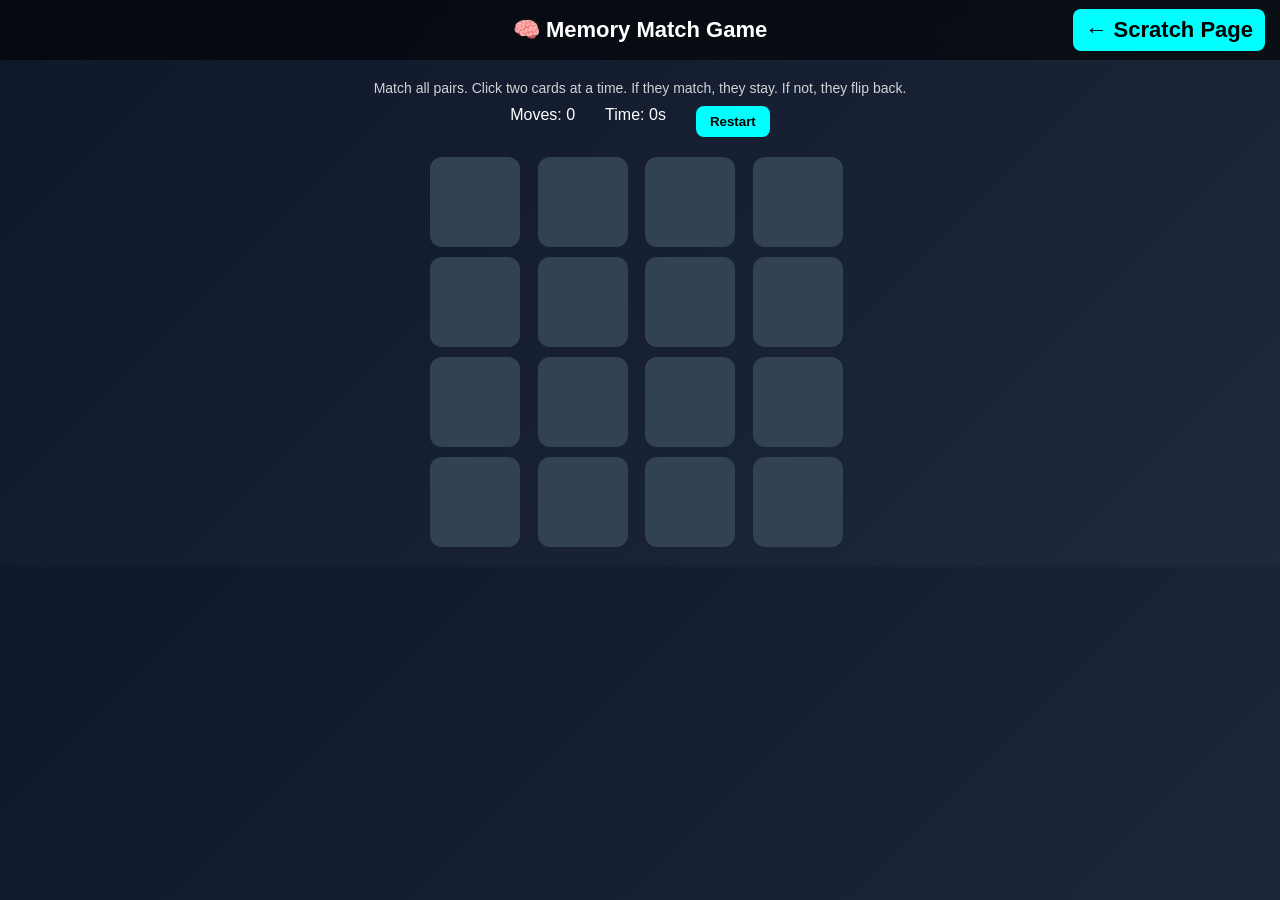
<file: ai.html>
<!DOCTYPE html>
<html lang="en">
<head>
<meta charset="UTF-8">
<title>Memory Match Game</title>

<style>
body {
    margin: 0;
    font-family: Arial, sans-serif;
    background: linear-gradient(135deg, #0f172a, #1e293b);
    color: white;
    text-align: center;
}

/* HEADER BAR */
header {
    position: fixed;
    top: 0;
    width: 100%;
    height: 60px;
    background: rgba(0,0,0,0.6);
    backdrop-filter: blur(10px);
    display: flex;
    align-items: center;
    justify-content: center;
    font-size: 22px;
    font-weight: bold;
}

/* TOP RIGHT BUTTON */
.home-btn {
    position: absolute;
    right: 15px;
    background: cyan;
    color: black;
    padding: 8px 12px;
    border-radius: 8px;
    text-decoration: none;
    font-weight: bold;
    transition: 0.2s;
}

.home-btn:hover {
    background: white;
    transform: scale(1.05);
}

/* INSTRUCTIONS */
.instructions {
    margin-top: 80px;
    font-size: 14px;
    opacity: 0.8;
}

/* HUD */
.hud {
    margin: 10px;
    display: flex;
    justify-content: center;
    gap: 30px;
}

/* BUTTON */
button {
    padding: 8px 14px;
    border: none;
    border-radius: 8px;
    background: cyan;
    cursor: pointer;
    font-weight: bold;
}

/* BOARD */
.board {
    width: 420px;
    margin: 20px auto;
    display: grid;
    grid-template-columns: repeat(4, 1fr);
    gap: 10px;
}

/* CARDS */
.card {
    width: 90px;
    height: 90px;
    background: #334155;
    display: flex;
    justify-content: center;
    align-items: center;
    font-size: 28px;
    border-radius: 12px;
    cursor: pointer;
    transition: 0.2s;
}

.card:hover {
    transform: scale(1.05);
}

.flipped {
    background: cyan;
    color: black;
}

.matched {
    background: limegreen;
    pointer-events: none;
}
</style>
</head>

<body>

<header>
    🧠 Memory Match Game

    <!-- TOP RIGHT HOME BUTTON -->
    <a href="fromScratch.html" class="home-btn">← Scratch Page</a>
</header>

<div class="instructions">
Match all pairs. Click two cards at a time. If they match, they stay. If not, they flip back.
</div>

<div class="hud">
<div>Moves: <span id="moves">0</span></div>
<div>Time: <span id="time">0</span>s</div>
<button onclick="restart()">Restart</button>
</div>

<div class="board" id="board"></div>

<script>
const board = document.getElementById("board");
const movesEl = document.getElementById("moves");
const timeEl = document.getElementById("time");

let symbols = ["🍎","🍌","🍇","🍓","🍒","🍉","🍍","🥝"];
let cards = [...symbols, ...symbols];

let first = null;
let second = null;
let lock = false;
let moves = 0;
let matches = 0;
let time = 0;
let started = false;
let timer;

function shuffle(arr){
    for(let i=arr.length-1;i>0;i--){
        let j=Math.floor(Math.random()*(i+1));
        [arr[i],arr[j]]=[arr[j],arr[i]];
    }
}

function startTimer(){
    timer = setInterval(()=>{
        time++;
        timeEl.textContent = time;
    },1000);
}

function createBoard(){
    board.innerHTML="";
    shuffle(cards);

    cards.forEach(symbol=>{
        let card=document.createElement("div");
        card.classList.add("card");
        card.dataset.value=symbol;

        card.addEventListener("click",()=>flip(card));
        board.appendChild(card);
    });
}

function flip(card){
    if(lock || card.classList.contains("flipped") || card.classList.contains("matched")) return;

    if(!started){
        startTimer();
        started=true;
    }

    card.classList.add("flipped");
    card.textContent = card.dataset.value;

    if(!first){
        first=card;
        return;
    }

    second=card;
    moves++;
    movesEl.textContent=moves;

    checkMatch();
}

function checkMatch(){
    if(first.dataset.value===second.dataset.value){
        first.classList.add("matched");
        second.classList.add("matched");
        matches++;
        resetTurn();

    } else {
        lock=true;
        setTimeout(()=>{
            first.classList.remove("flipped");
            second.classList.remove("flipped");
            first.textContent="";
            second.textContent="";
            resetTurn();
        },600);
    }
}

function resetTurn(){
    first=null;
    second=null;
    lock=false;
}

function restart(){
    clearInterval(timer);
    time=0;
    moves=0;
    matches=0;
    started=false;

    timeEl.textContent=0;
    movesEl.textContent=0;

    createBoard();
}

createBoard();
</script>

</body>
</html>
</file>
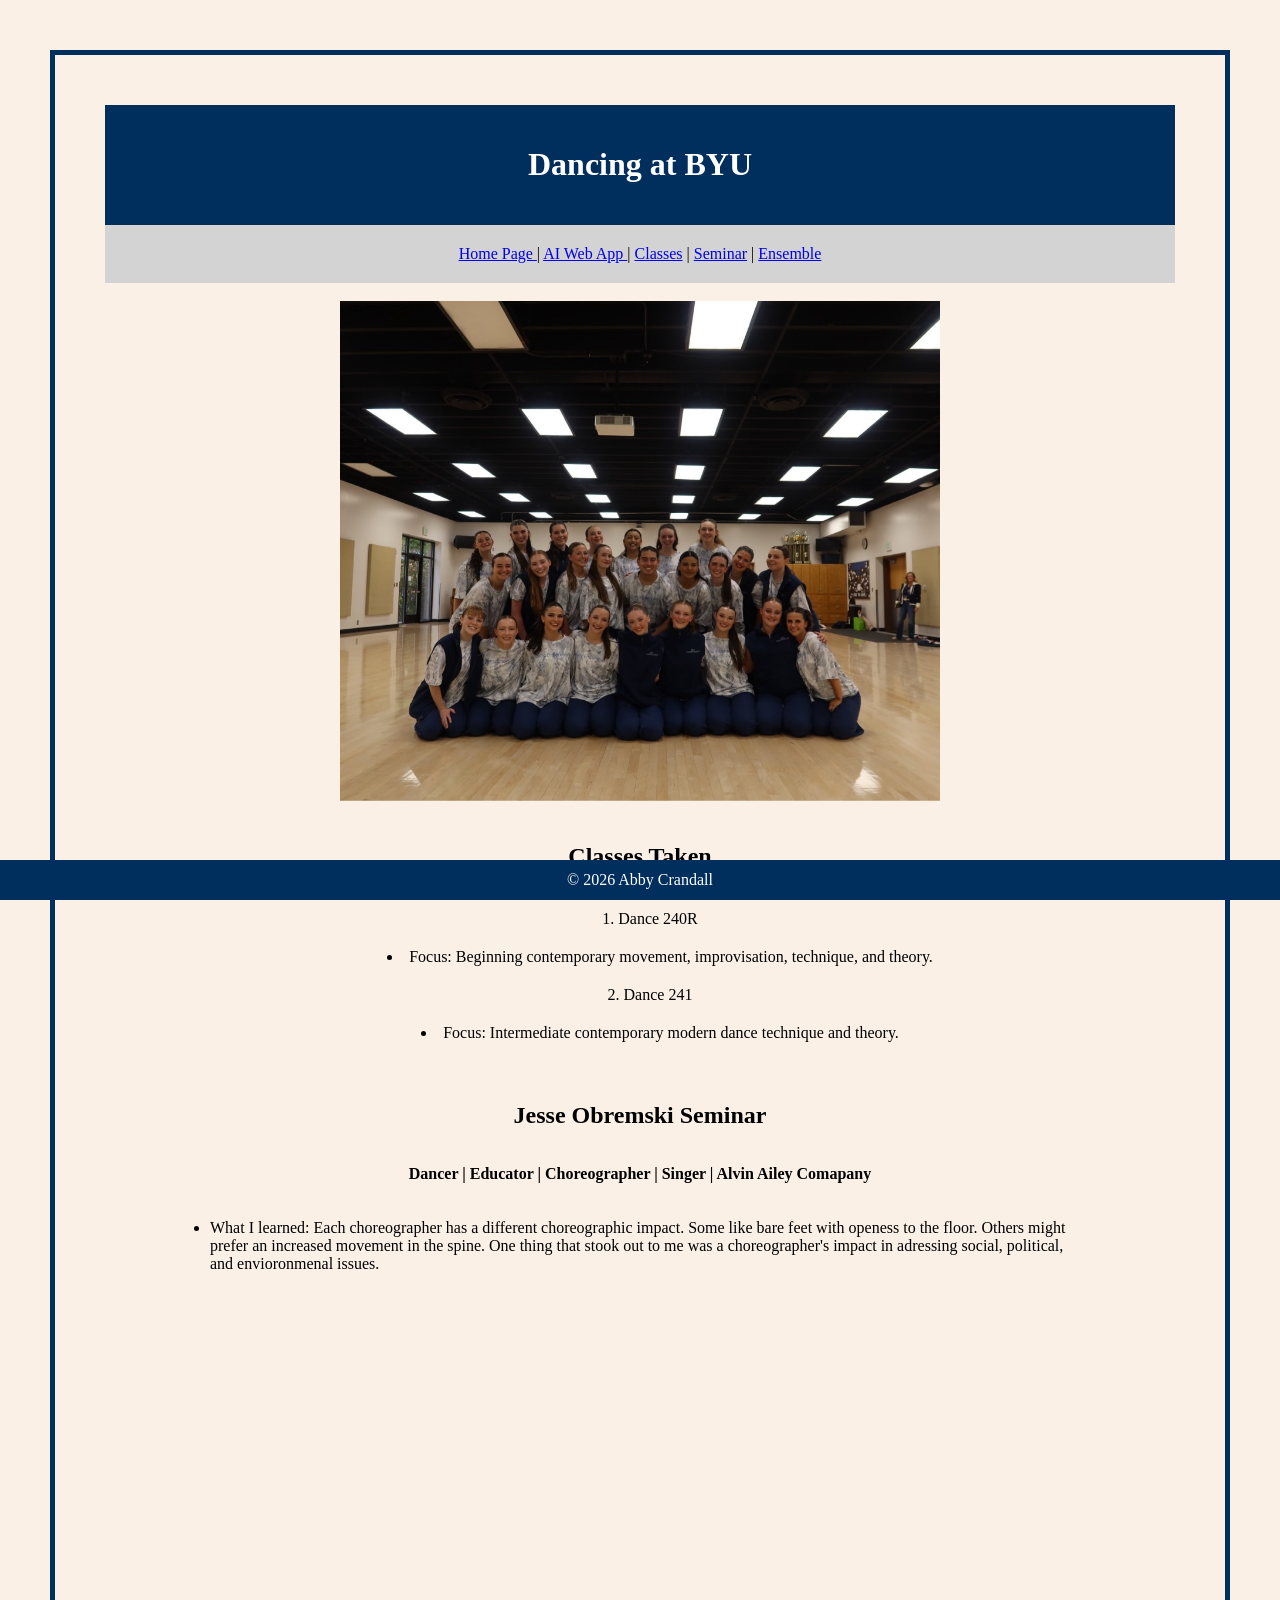
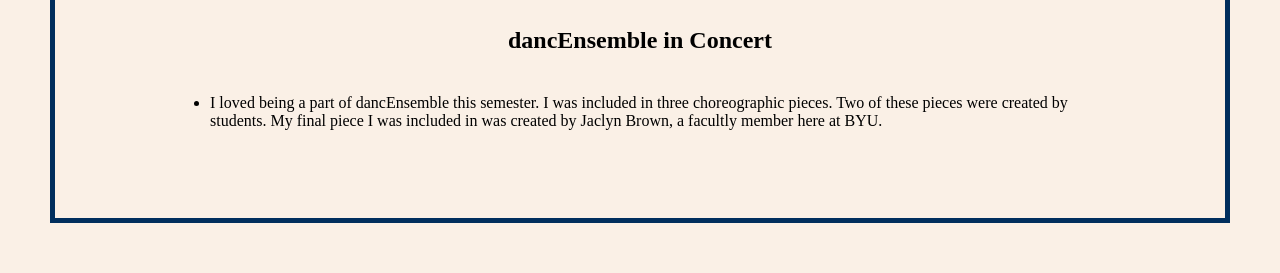
<file: fromScratch.html>
<!DOCTYPE html>
<html lang="en">
<head>
    <meta charset="UTF-8">
    <meta name="viewport" content="width=device-width, initial-scale=1.0">
    <title>Document</title>
    <link rel="stylesheet" type="text/css" href="css/mystyles.css">
</head>


<body>

    <div class="common header">
        <h1>Dancing at BYU</h1>
    </div>
    
    <nav class="common">
        
        <a href="index.html">Home Page </a> |
        <a href="ai.html">AI Web App </a> |
       

    

     <!-- ANCHORS -->
        <a href="#classes">Classes</a> |
        <a href="#seminar">Seminar</a> |
        <a href="#ensemble">Ensemble</a> 
      

    </nav>
    <br>
     <img src="assets/img/firstpic.jpg" class="same-size">
    <div class="common mainbody">
        <br>
        <h2 id="classes">Classes Taken</h2>
            <ol>
                <li>Dance 240R
                    <ul>
                        <li>Focus: Beginning contemporary movement, improvisation, technique, and theory. </li>
                    </ul>
                    
                </li>
                <li>Dance 241
                    <ul>
                        <li> Focus: Intermediate contemporary modern dance technique and theory.</li>
                    </ul>
                </li>
            </ol>
        <h2 id="seminar">Jesse Obremski Seminar</h2>
            <p>
                Dancer | Educator | Choreographer | Singer | Alvin Ailey Comapany
            </p>
            <ul>
                <li>What I learned: Each choreographer has a different choreographic impact. Some like bare feet with openess to the floor. Others might prefer an increased movement in the spine. One thing that stook out to me was a choreographer's impact in adressing social, political, and envioronmenal issues. </li>
            </ul>
        <iframe width="560" height="315"
            src="https://www.youtube.com/embed/-AweQ7ZJXlY"
            title="YouTube video player"
            frameborder="0"
            allowfullscreen>
        </iframe>
        
        <h2 id="ensemble">dancEnsemble in Concert</h2>
        <ul>
            <li>I loved being a part of dancEnsemble this semester. I was included in three choreographic pieces. Two of these pieces were created by students. My final piece I was included in was created by Jaclyn Brown, a facultly member here at BYU.</li>
        </ul>
       
        <br>
    </div>
    <div class='tableauPlaceholder' id='viz1776734907045' style='position: relative'>
    <noscript>
        <a href='#'>
            <img alt='Dance injuries' src='https://public.tableau.com/static/images/Da/DanceTheMostCommonInjuries/Danceinjuries/1_rss.png' />
        </a>
    </noscript>

    <object class='tableauViz' style='display:none;'>
        <param name='host_url' value='https://public.tableau.com/' />
        <param name='name' value='DanceTheMostCommonInjuries/Danceinjuries' />
        <param name='tabs' value='no' />
        <param name='toolbar' value='yes' />
        <param name='static_image' value='https://public.tableau.com/static/images/Da/DanceTheMostCommonInjuries/Danceinjuries/1.png' />
    </object>
    </div>

<script type='text/javascript'>
    var divElement = document.getElementById('viz1776734907045');
    var vizElement = divElement.getElementsByTagName('object')[0];
    vizElement.style.width = '800px';
    vizElement.style.height = '600px';

    var scriptElement = document.createElement('script');
    scriptElement.src = 'https://public.tableau.com/javascripts/api/viz_v1.js';
    vizElement.parentNode.insertBefore(scriptElement, vizElement);
</script>
    <div class="common footer">
        &copy; 2026 Abby Crandall
    </div>
</body>
</html>
</file>
<file: css/mystyles.css>
p{ font-weight: bold; 
    font-size: 16px; 
} 
#top{ 
    text-decoration: underline; 
} 
.emphasizetext{ 
    font-style: italic; 
    color: #746bab; 
} 
body{ background-color: #FAF0E6; 
        font-family:Cambria, Cochin, Georgia, Times, 'Times New Roman', serif; 
        text-align: center; 
        border: 5px solid #002E5D; 
        margin: 50px; padding: 50px; 
} 
    
.same-size { 
    width: 600px; 
    height: 500px; 
    object-fit: cover; 
} 
ul { 
    list-style-type: disc; 
    padding-left: 20px; 
    text-align: center; 
} 
ul { 
    display: inline-block; 
    text-align: left; 
    padding-left: 20px; 
} 
ul, ol { 
    display: block; 
    margin: 20px auto; 
    text-align: left; 
    width: fit-content; 
} 
ol { 
    list-style-type: decimal; 
    padding-left: 20px; 
    text-align: center; 
    list-style-position: inside; 
} 
.center { 
    text-align: center; 
} 
#viz1776734907045 { 
    margin-left: auto; 
    margin-right: auto; 
    width: 800px; 
} 
.footer {
    background-color: #002E5D;
    color: white;
    line-height: 40px;
    position: fixed;
    bottom: 0;
    left: 50%;
    transform: translateX(-50%);
    width: 100%;
}
.header {
    background: #002E5D;
    color: white;
    padding: 20px;
}
.mainbody {
    max-width: 900px;
    margin: auto;
    display: flex;
    flex-direction: column;
    justify-content: center;
    align-items: center;
}
nav {
    background-color: lightgray;
    padding: 20px;
    color:black;
    font-size: ;
}
</file>
